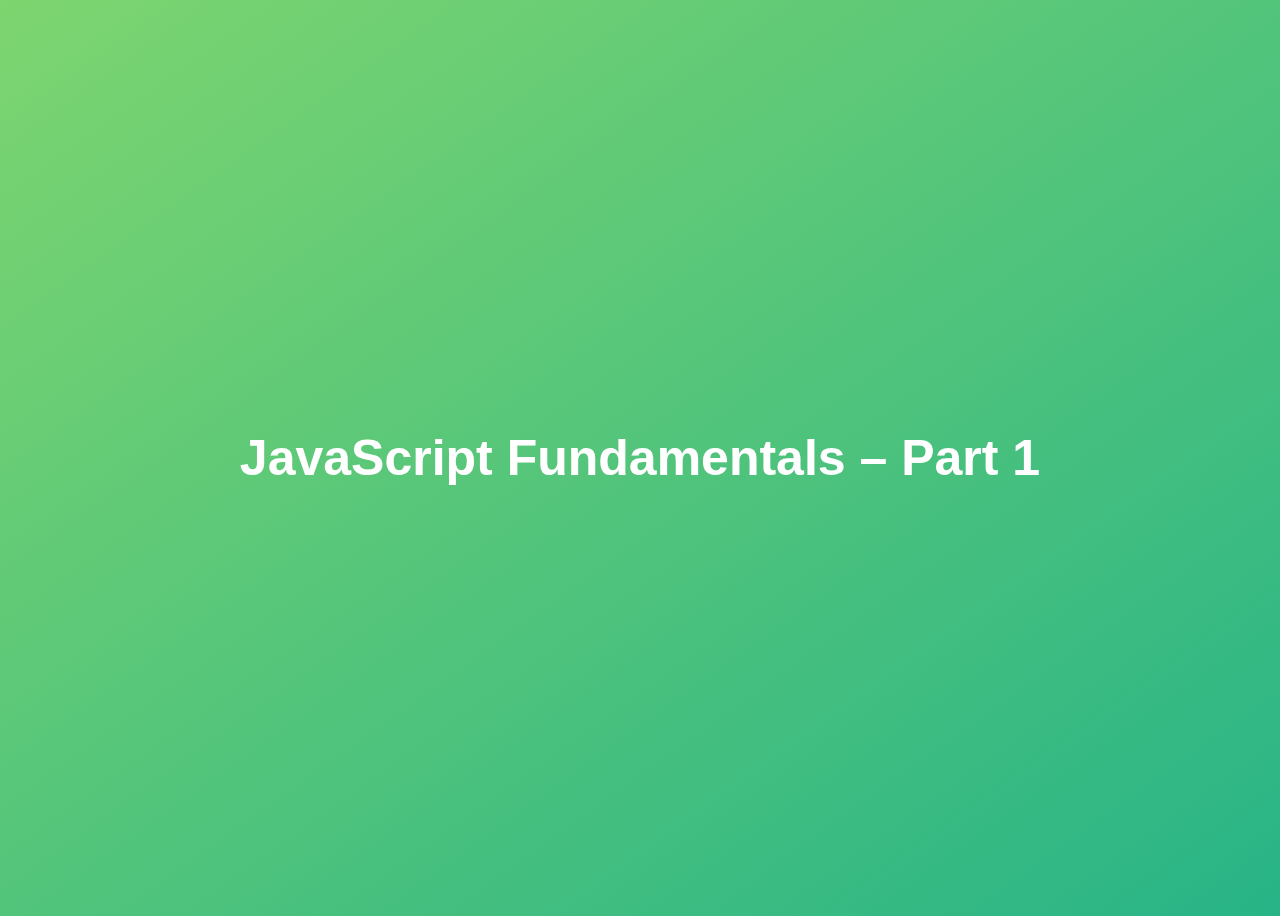
<file: 01-Fundamentals-Part-1/final/index.html>
<!DOCTYPE html>
<html lang="en">
  <head>
    <meta charset="UTF-8" />
    <meta name="viewport" content="width=device-width, initial-scale=1.0" />
    <meta http-equiv="X-UA-Compatible" content="ie=edge" />
    <title>JavaScript Fundamentals – Part 1</title>
    <style>
      body {
        height: 100vh;
        display: flex;
        align-items: center;
        background: linear-gradient(to top left, #28b487, #7dd56f);
      }
      h1 {
        font-family: sans-serif;
        font-size: 50px;
        line-height: 1.3;
        width: 100%;
        padding: 30px;
        text-align: center;
        color: white;
      }
    </style>
  </head>
  <body>
    <h1>JavaScript Fundamentals – Part 1</h1>

    <script src="script.js"></script>
  </body>
</html>
</file>
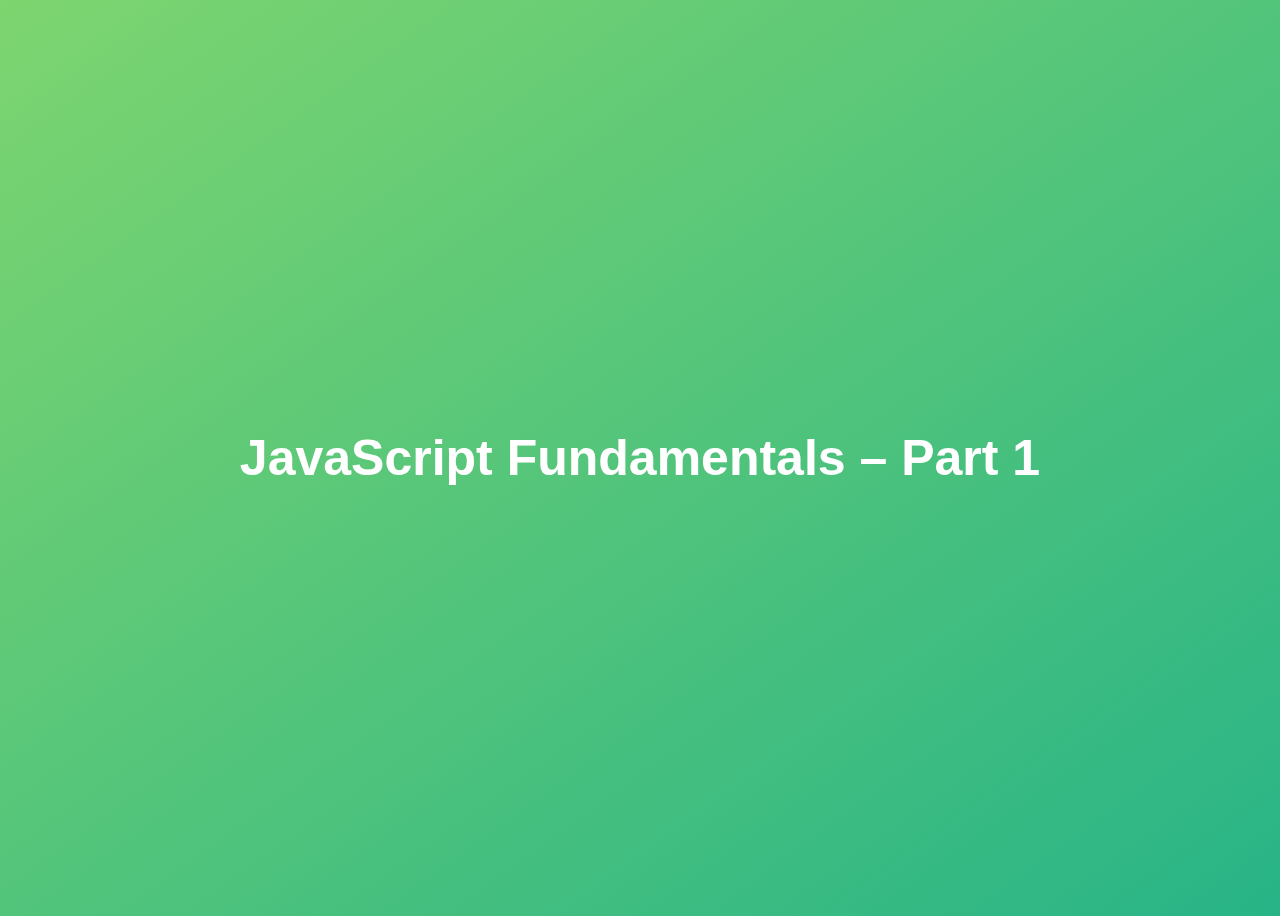
<file: 01-Fundamentals-Part-1/starter/index.html>
<!DOCTYPE html>
<html lang="en">

<head>
  <meta charset="UTF-8" />
  <meta name="viewport" content="width=device-width, initial-scale=1.0" />
  <meta http-equiv="X-UA-Compatible" content="ie=edge" />
  <title>JavaScript Fundamentals – Part 1</title>
  <style>
    body {
      height: 100vh;
      display: flex;
      align-items: center;
      background: linear-gradient(to top left, #28b487, #7dd56f);
    }

    h1 {
      font-family: sans-serif;
      font-size: 50px;
      line-height: 1.3;
      width: 100%;
      padding: 30px;
      text-align: center;
      color: white;
    }
  </style>
</head>

<body>
  <h1>JavaScript Fundamentals – Part 1</h1>
  <script src="script.js"></script>
</body>

</html>
</file>
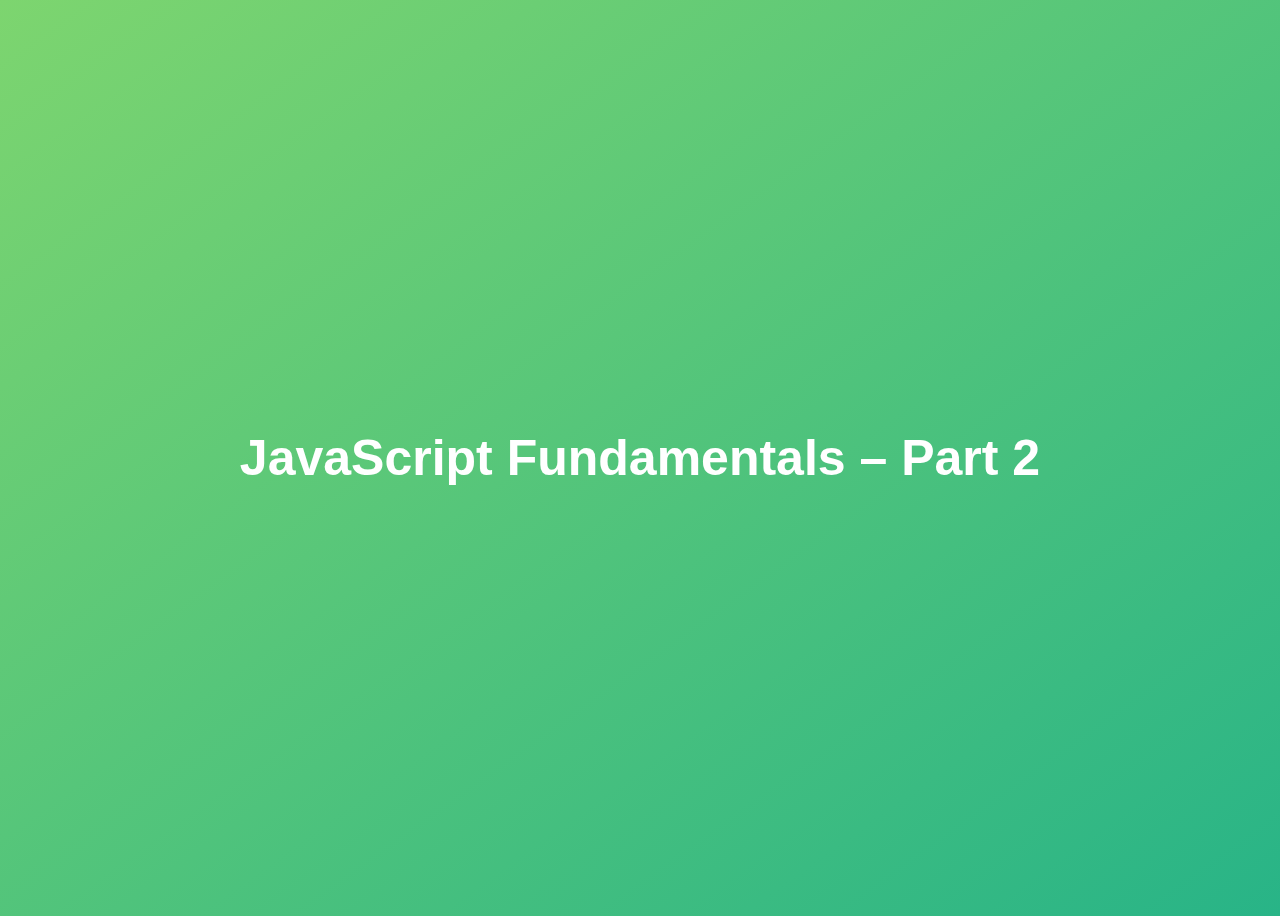
<file: 02-Fundamentals-Part-2/final/index.html>
<!DOCTYPE html>
<html lang="en">
  <head>
    <meta charset="UTF-8" />
    <meta name="viewport" content="width=device-width, initial-scale=1.0" />
    <meta http-equiv="X-UA-Compatible" content="ie=edge" />
    <title>JavaScript Fundamentals – Part 2</title>
    <style>
      body {
        height: 100vh;
        display: flex;
        align-items: center;
        background: linear-gradient(to top left, #28b487, #7dd56f);
      }
      h1 {
        font-family: sans-serif;
        font-size: 50px;
        line-height: 1.3;
        width: 100%;
        padding: 30px;
        text-align: center;
        color: white;
      }
    </style>
  </head>
  <body>
    <h1>JavaScript Fundamentals – Part 2</h1>
    <script src="script.js"></script>
  </body>
</html>
</file>
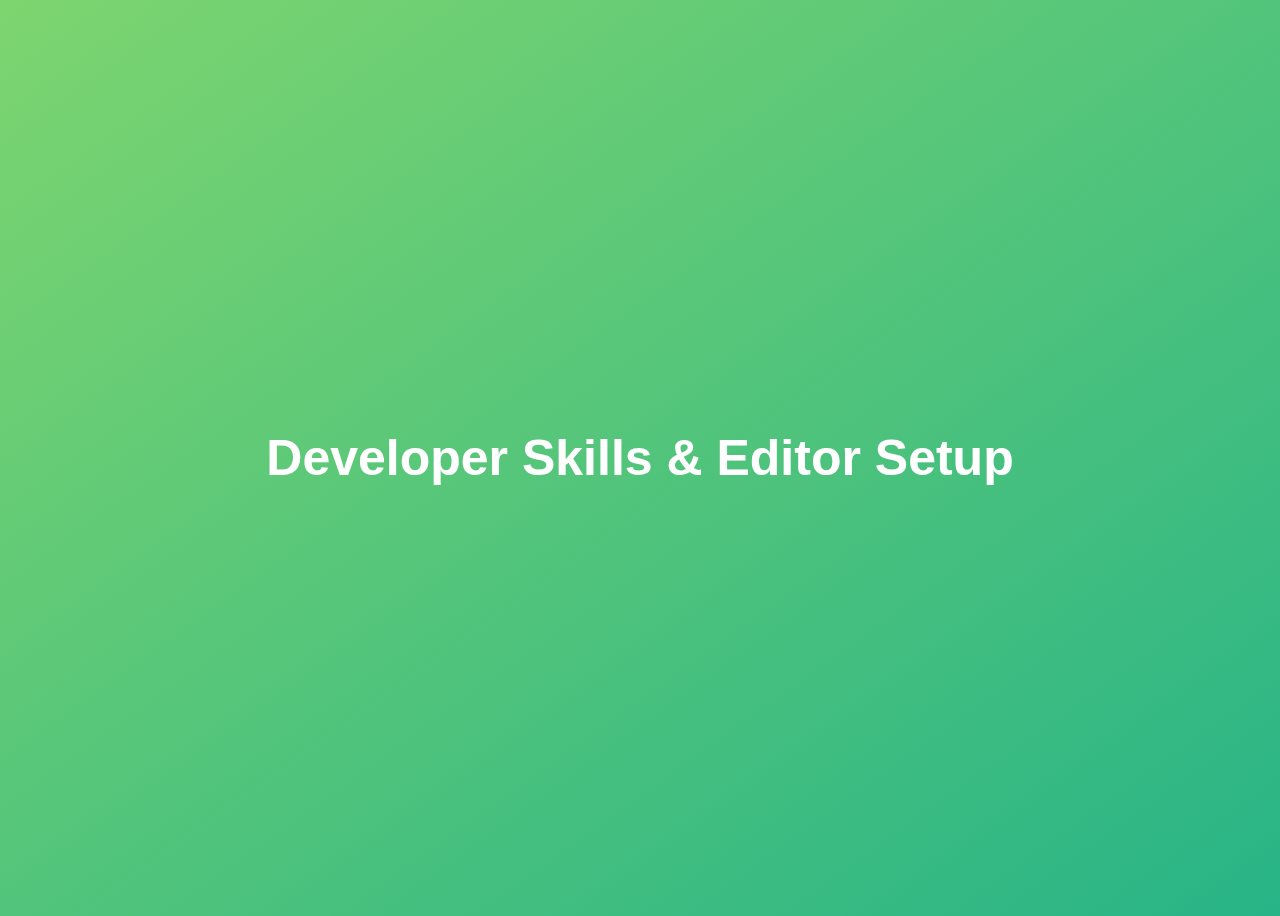
<file: 03-Developer-Skills/final/index.html>
<!DOCTYPE html>
<html lang="en">
  <head>
    <meta charset="UTF-8" />
    <meta name="viewport" content="width=device-width, initial-scale=1.0" />
    <meta http-equiv="X-UA-Compatible" content="ie=edge" />
    <title>Developer Skills & Editor Setup</title>
    <style>
      body {
        height: 100vh;
        display: flex;
        align-items: center;
        background: linear-gradient(to top left, #28b487, #7dd56f);
      }
      h1 {
        font-family: sans-serif;
        font-size: 50px;
        line-height: 1.3;
        width: 100%;
        padding: 30px;
        text-align: center;
        color: white;
      }
    </style>
  </head>
  <body>
    <h1>Developer Skills & Editor Setup</h1>
    <script src="script.js"></script>
  </body>
</html>
</file>
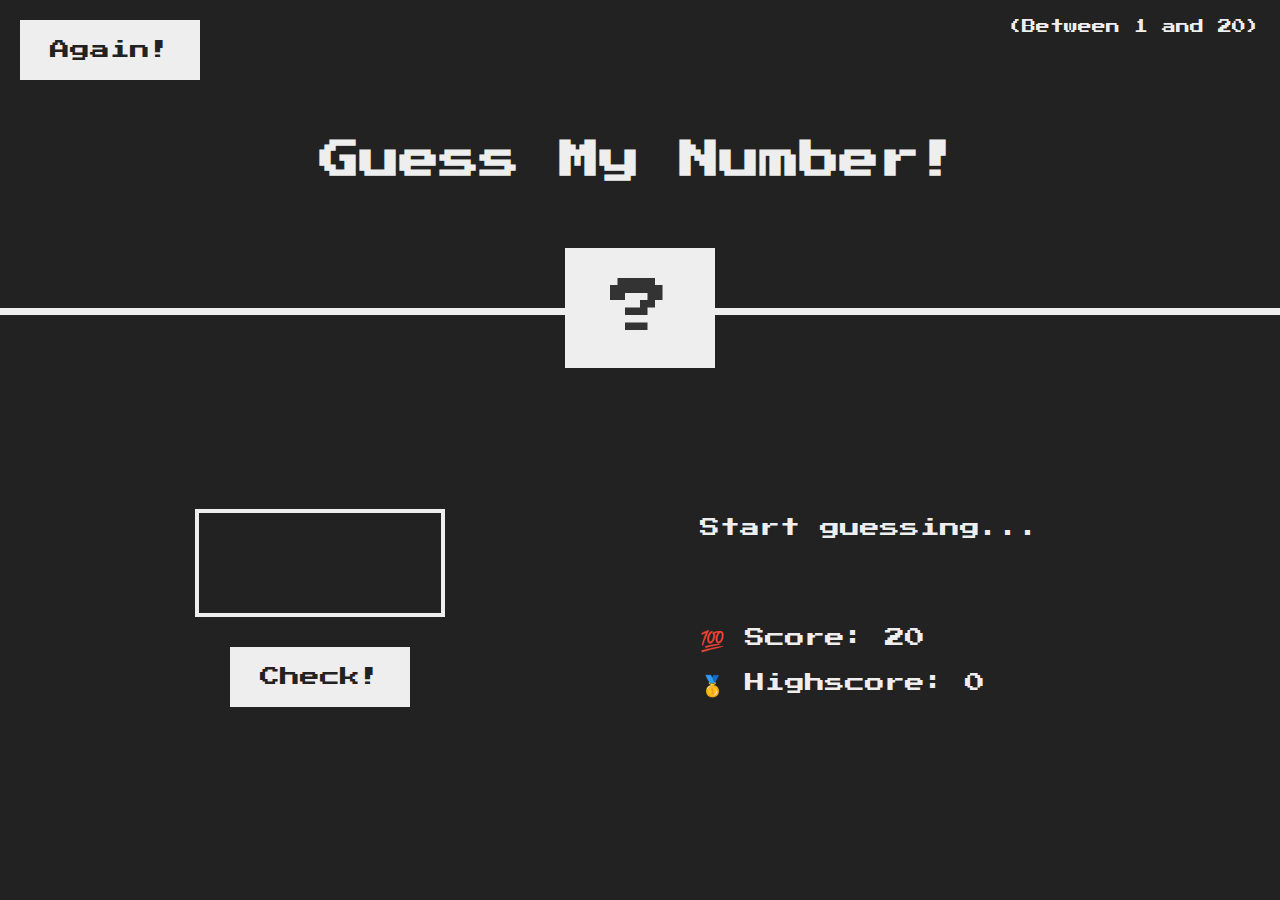
<file: 05-Guess-My-Number/final/index.html>
<!DOCTYPE html>
<html lang="en">
  <head>
    <meta charset="UTF-8" />
    <meta name="viewport" content="width=device-width, initial-scale=1.0" />
    <meta http-equiv="X-UA-Compatible" content="ie=edge" />
    <link rel="stylesheet" href="style.css" />
    <title>Guess My Number!</title>
  </head>
  <body>
    <header>
      <h1>Guess My Number!</h1>
      <p class="between">(Between 1 and 20)</p>
      <button class="btn again">Again!</button>
      <div class="number">?</div>
    </header>
    <main>
      <section class="left">
        <input type="number" class="guess" />
        <button class="btn check">Check!</button>
      </section>
      <section class="right">
        <p class="message">Start guessing...</p>
        <p class="label-score">💯 Score: <span class="score">20</span></p>
        <p class="label-highscore">
          🥇 Highscore: <span class="highscore">0</span>
        </p>
      </section>
    </main>
    <script src="script.js"></script>
  </body>
</html>
</file>
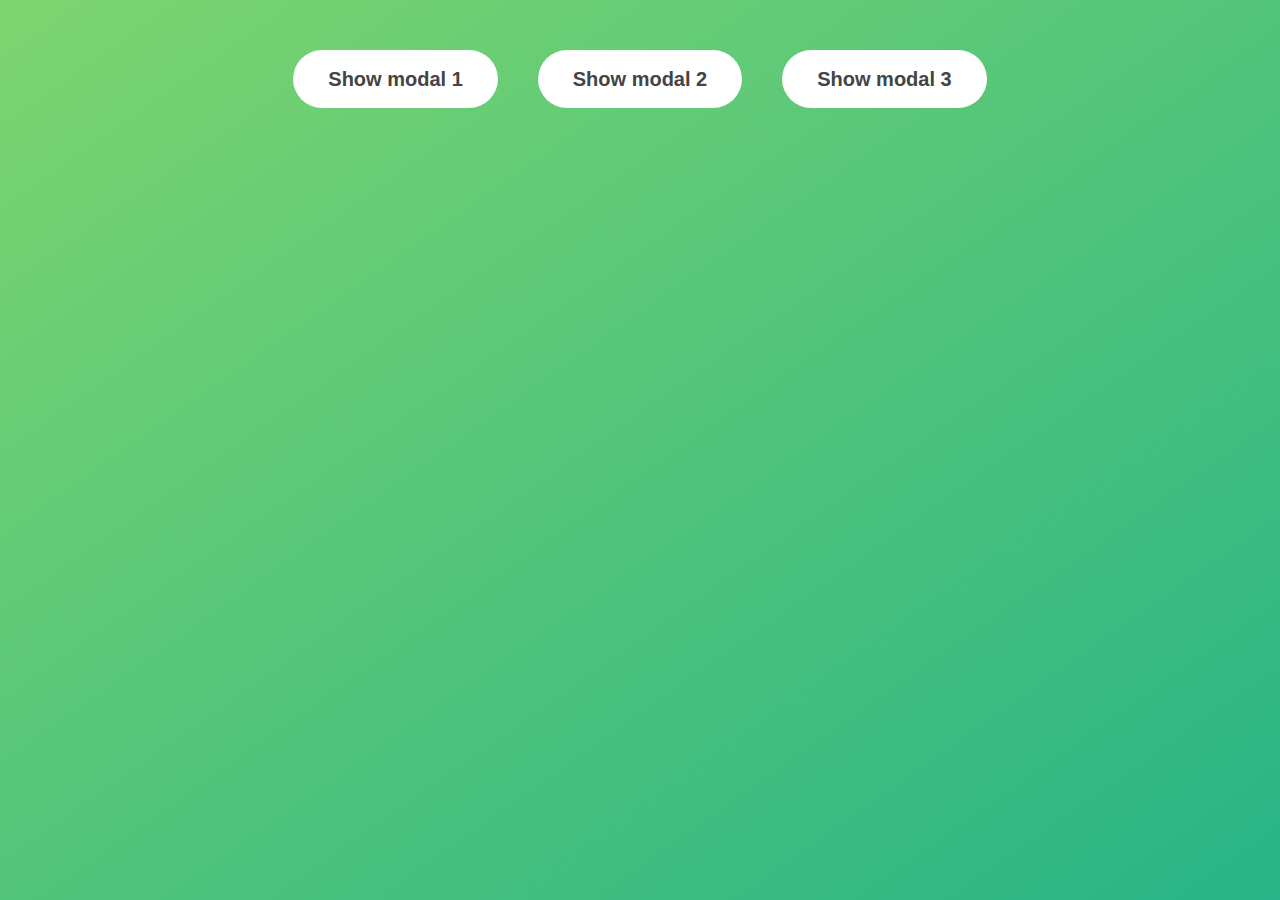
<file: 06-Modal/final/index.html>
<!DOCTYPE html>
<html lang="en">
  <head>
    <meta charset="UTF-8" />
    <meta name="viewport" content="width=device-width, initial-scale=1.0" />
    <meta http-equiv="X-UA-Compatible" content="ie=edge" />
    <link rel="stylesheet" href="style.css" />
    <title>Modal window</title>
  </head>
  <body>
    <button class="show-modal">Show modal 1</button>
    <button class="show-modal">Show modal 2</button>
    <button class="show-modal">Show modal 3</button>

    <div class="modal hidden">
      <button class="close-modal">&times;</button>
      <h1>I'm a modal window 😍</h1>
      <p>
        Lorem ipsum dolor sit amet, consectetur adipisicing elit, sed do eiusmod
        tempor incididunt ut labore et dolore magna aliqua. Ut enim ad minim
        veniam, quis nostrud exercitation ullamco laboris nisi ut aliquip ex ea
        commodo consequat. Duis aute irure dolor in reprehenderit in voluptate
        velit esse cillum dolore eu fugiat nulla pariatur. Excepteur sint
        occaecat cupidatat non proident, sunt in culpa qui officia deserunt
        mollit anim id est laborum.
      </p>
    </div>
    <div class="overlay hidden"></div>

    <script src="script.js"></script>
  </body>
</html>
</file>
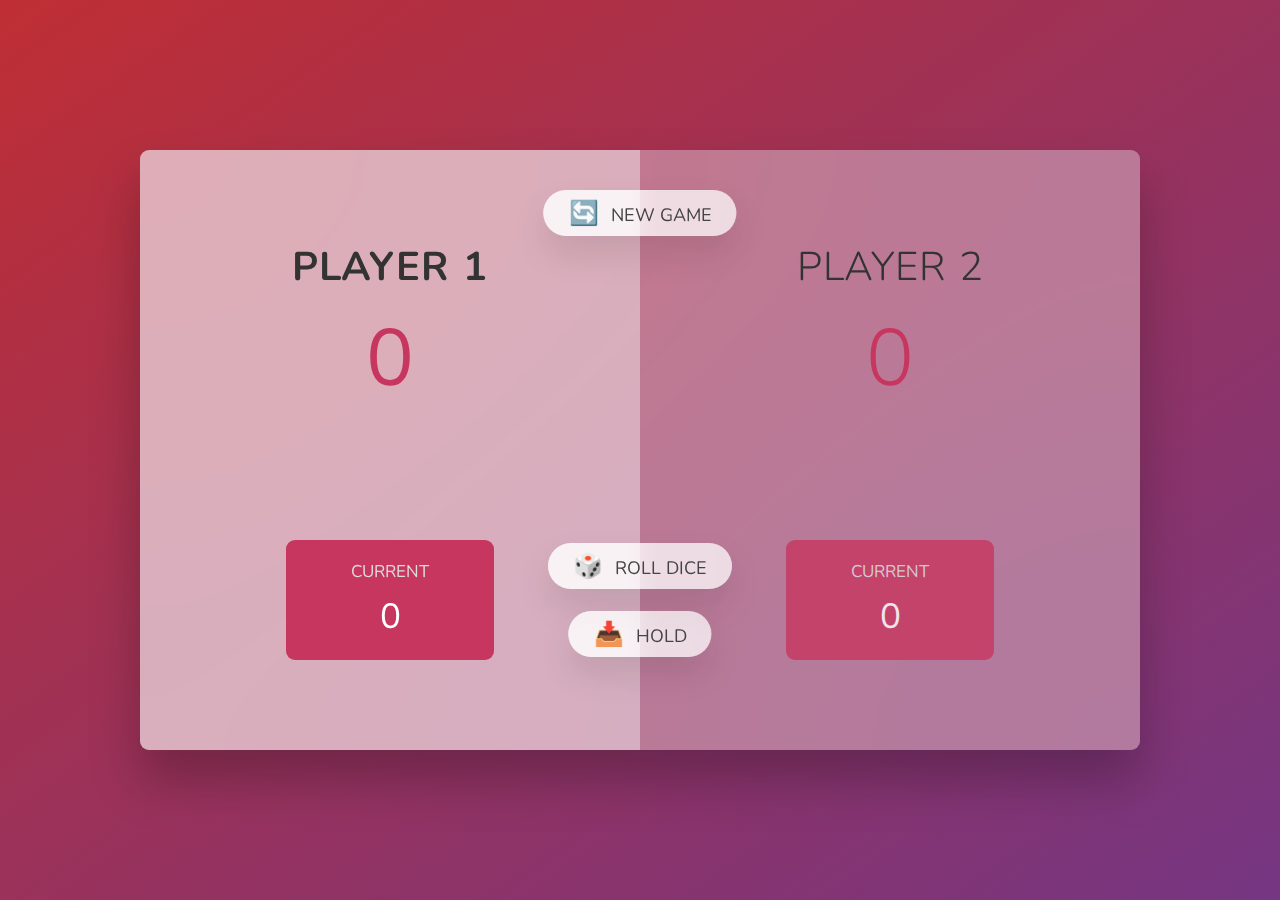
<file: 07-Pig-Game/final/index.html>
<!DOCTYPE html>
<html lang="en">
  <head>
    <meta charset="UTF-8" />
    <meta name="viewport" content="width=device-width, initial-scale=1.0" />
    <meta http-equiv="X-UA-Compatible" content="ie=edge" />
    <link rel="stylesheet" href="style.css" />
    <title>Pig Game</title>
  </head>
  <body>
    <main>
      <section class="player player--0 player--active">
        <h2 class="name" id="name--0">Player 1</h2>
        <p class="score" id="score--0">43</p>
        <div class="current">
          <p class="current-label">Current</p>
          <p class="current-score" id="current--0">0</p>
        </div>
      </section>
      <section class="player player--1">
        <h2 class="name" id="name--1">Player 2</h2>
        <p class="score" id="score--1">24</p>
        <div class="current">
          <p class="current-label">Current</p>
          <p class="current-score" id="current--1">0</p>
        </div>
      </section>

      <img src="dice-5.png" alt="Playing dice" class="dice" />
      <button class="btn btn--new">🔄 New game</button>
      <button class="btn btn--roll">🎲 Roll dice</button>
      <button class="btn btn--hold">📥 Hold</button>
    </main>
    <script src="script.js"></script>
  </body>
</html>
</file>
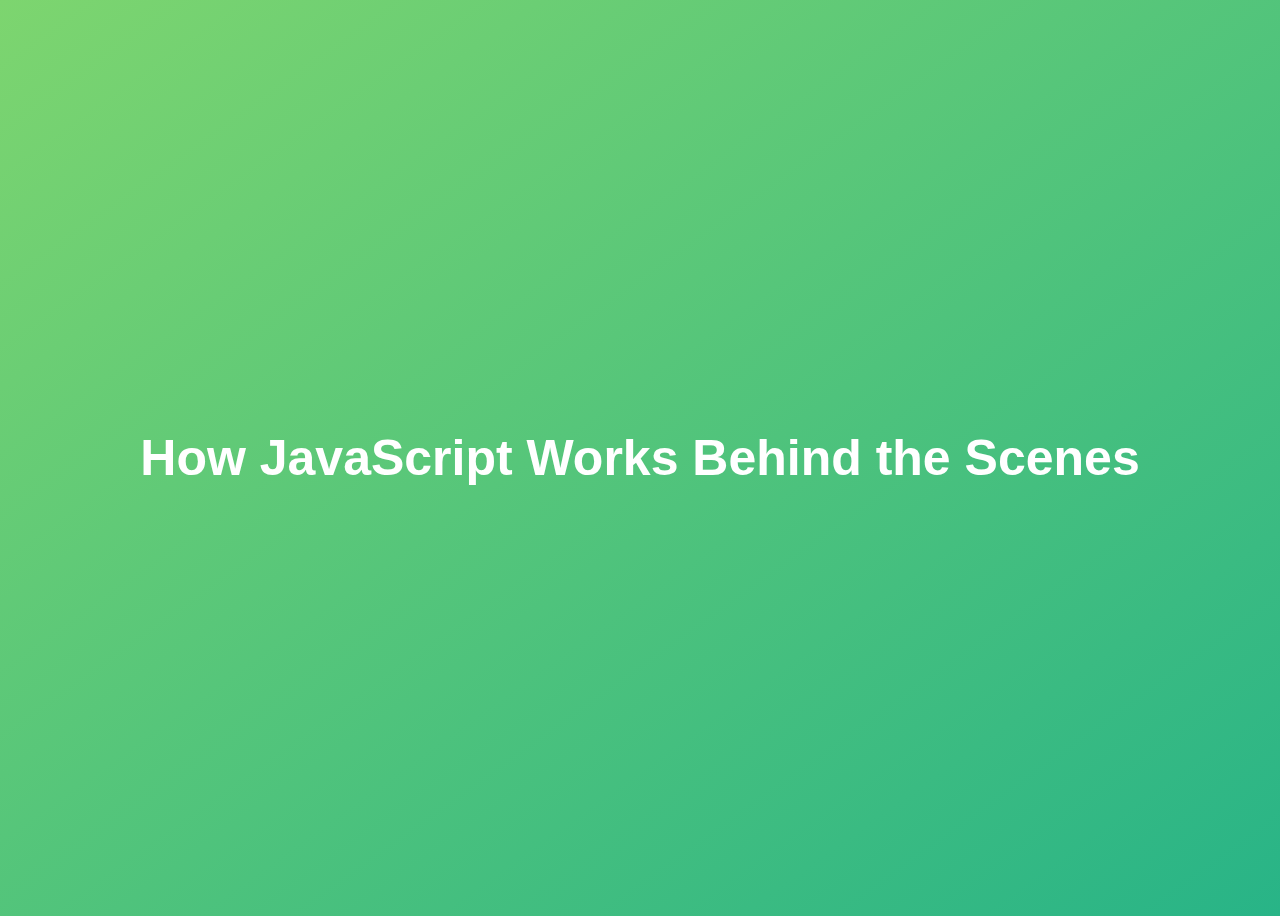
<file: 08-Behind-the-Scenes/final/index.html>
<!DOCTYPE html>
<html lang="en">
  <head>
    <meta charset="UTF-8" />
    <meta name="viewport" content="width=device-width, initial-scale=1.0" />
    <meta http-equiv="X-UA-Compatible" content="ie=edge" />
    <title>How JavaScript Works Behind the Scenes</title>
    <style>
      body {
        height: 100vh;
        display: flex;
        align-items: center;
        background: linear-gradient(to top left, #28b487, #7dd56f);
      }
      h1 {
        font-family: sans-serif;
        font-size: 50px;
        line-height: 1.3;
        width: 100%;
        padding: 30px;
        text-align: center;
        color: white;
      }
    </style>
  </head>
  <body>
    <h1>How JavaScript Works Behind the Scenes</h1>
    <script src="script.js"></script>
  </body>
</html>
</file>
<file: 05-Guess-My-Number/final/style.css>
@import url('https://fonts.googleapis.com/css?family=Press+Start+2P&display=swap');

* {
  margin: 0;
  padding: 0;
  box-sizing: inherit;
}

html {
  font-size: 62.5%;
  box-sizing: border-box;
}

body {
  font-family: 'Press Start 2P', sans-serif;
  color: #eee;
  background-color: #222;
  /* background-color: #60b347; */
}

/* LAYOUT */
header {
  position: relative;
  height: 35vh;
  border-bottom: 7px solid #eee;
}

main {
  height: 65vh;
  color: #eee;
  display: flex;
  align-items: center;
  justify-content: space-around;
}

.left {
  width: 52rem;
  display: flex;
  flex-direction: column;
  align-items: center;
}

.right {
  width: 52rem;
  font-size: 2rem;
}

/* ELEMENTS STYLE */
h1 {
  font-size: 4rem;
  text-align: center;
  position: absolute;
  width: 100%;
  top: 52%;
  left: 50%;
  transform: translate(-50%, -50%);
}

.number {
  background: #eee;
  color: #333;
  font-size: 6rem;
  width: 15rem;
  padding: 3rem 0rem;
  text-align: center;
  position: absolute;
  bottom: 0;
  left: 50%;
  transform: translate(-50%, 50%);
}

.between {
  font-size: 1.4rem;
  position: absolute;
  top: 2rem;
  right: 2rem;
}

.again {
  position: absolute;
  top: 2rem;
  left: 2rem;
}

.guess {
  background: none;
  border: 4px solid #eee;
  font-family: inherit;
  color: inherit;
  font-size: 5rem;
  padding: 2.5rem;
  width: 25rem;
  text-align: center;
  display: block;
  margin-bottom: 3rem;
}

.btn {
  border: none;
  background-color: #eee;
  color: #222;
  font-size: 2rem;
  font-family: inherit;
  padding: 2rem 3rem;
  cursor: pointer;
}

.btn:hover {
  background-color: #ccc;
}

.message {
  margin-bottom: 8rem;
  height: 3rem;
}

.label-score {
  margin-bottom: 2rem;
}
</file>
<file: 06-Modal/final/style.css>
* {
  margin: 0;
  padding: 0;
  box-sizing: inherit;
}

html {
  font-size: 62.5%;
  box-sizing: border-box;
}

body {
  font-family: sans-serif;
  color: #333;
  line-height: 1.5;
  height: 100vh;
  position: relative;
  display: flex;
  align-items: flex-start;
  justify-content: center;
  background: linear-gradient(to top left, #28b487, #7dd56f);
}

.show-modal {
  font-size: 2rem;
  font-weight: 600;
  padding: 1.75rem 3.5rem;
  margin: 5rem 2rem;
  border: none;
  background-color: #fff;
  color: #444;
  border-radius: 10rem;
  cursor: pointer;
}

.close-modal {
  position: absolute;
  top: 1.2rem;
  right: 2rem;
  font-size: 5rem;
  color: #333;
  cursor: pointer;
  border: none;
  background: none;
}

h1 {
  font-size: 2.5rem;
  margin-bottom: 2rem;
}

p {
  font-size: 1.8rem;
}

/* -------------------------- */
/* CLASSES TO MAKE MODAL WORK */
.hidden {
  display: none;
}

.modal {
  position: absolute;
  top: 50%;
  left: 50%;
  transform: translate(-50%, -50%);
  width: 70%;

  background-color: white;
  padding: 6rem;
  border-radius: 5px;
  box-shadow: 0 3rem 5rem rgba(0, 0, 0, 0.3);
  z-index: 10;
}

.overlay {
  position: absolute;
  top: 0;
  left: 0;
  width: 100%;
  height: 100%;
  background-color: rgba(0, 0, 0, 0.6);
  backdrop-filter: blur(3px);
  z-index: 5;
}
</file>
<file: 07-Pig-Game/final/style.css>
@import url('https://fonts.googleapis.com/css2?family=Nunito&display=swap');

* {
  margin: 0;
  padding: 0;
  box-sizing: inherit;
}

html {
  font-size: 62.5%;
  box-sizing: border-box;
}

body {
  font-family: 'Nunito', sans-serif;
  font-weight: 400;
  height: 100vh;
  color: #333;
  background-image: linear-gradient(to top left, #753682 0%, #bf2e34 100%);
  display: flex;
  align-items: center;
  justify-content: center;
}

/* LAYOUT */
main {
  position: relative;
  width: 100rem;
  height: 60rem;
  background-color: rgba(255, 255, 255, 0.35);
  backdrop-filter: blur(200px);
  filter: blur();
  box-shadow: 0 3rem 5rem rgba(0, 0, 0, 0.25);
  border-radius: 9px;
  overflow: hidden;
  display: flex;
}

.player {
  flex: 50%;
  padding: 9rem;
  display: flex;
  flex-direction: column;
  align-items: center;
  transition: all 0.75s;
}

/* ELEMENTS */
.name {
  position: relative;
  font-size: 4rem;
  text-transform: uppercase;
  letter-spacing: 1px;
  word-spacing: 2px;
  font-weight: 300;
  margin-bottom: 1rem;
}

.score {
  font-size: 8rem;
  font-weight: 300;
  color: #c7365f;
  margin-bottom: auto;
}

.player--active {
  background-color: rgba(255, 255, 255, 0.4);
}
.player--active .name {
  font-weight: 700;
}
.player--active .score {
  font-weight: 400;
}

.player--active .current {
  opacity: 1;
}

.current {
  background-color: #c7365f;
  opacity: 0.8;
  border-radius: 9px;
  color: #fff;
  width: 65%;
  padding: 2rem;
  text-align: center;
  transition: all 0.75s;
}

.current-label {
  text-transform: uppercase;
  margin-bottom: 1rem;
  font-size: 1.7rem;
  color: #ddd;
}

.current-score {
  font-size: 3.5rem;
}

/* ABSOLUTE POSITIONED ELEMENTS */
.btn {
  position: absolute;
  left: 50%;
  transform: translateX(-50%);
  color: #444;
  background: none;
  border: none;
  font-family: inherit;
  font-size: 1.8rem;
  text-transform: uppercase;
  cursor: pointer;
  font-weight: 400;
  transition: all 0.2s;

  background-color: white;
  background-color: rgba(255, 255, 255, 0.6);
  backdrop-filter: blur(10px);

  padding: 0.7rem 2.5rem;
  border-radius: 50rem;
  box-shadow: 0 1.75rem 3.5rem rgba(0, 0, 0, 0.1);
}

.btn::first-letter {
  font-size: 2.4rem;
  display: inline-block;
  margin-right: 0.7rem;
}

.btn--new {
  top: 4rem;
}
.btn--roll {
  top: 39.3rem;
}
.btn--hold {
  top: 46.1rem;
}

.btn:active {
  transform: translate(-50%, 3px);
  box-shadow: 0 1rem 2rem rgba(0, 0, 0, 0.15);
}

.btn:focus {
  outline: none;
}

.dice {
  position: absolute;
  left: 50%;
  top: 16.5rem;
  transform: translateX(-50%);
  height: 10rem;
  box-shadow: 0 2rem 5rem rgba(0, 0, 0, 0.2);
}

.player--winner {
  background-color: #2f2f2f;
}

.player--winner .name {
  font-weight: 700;
  color: #c7365f;
}

.hidden {
  display: none;
}
</file>
